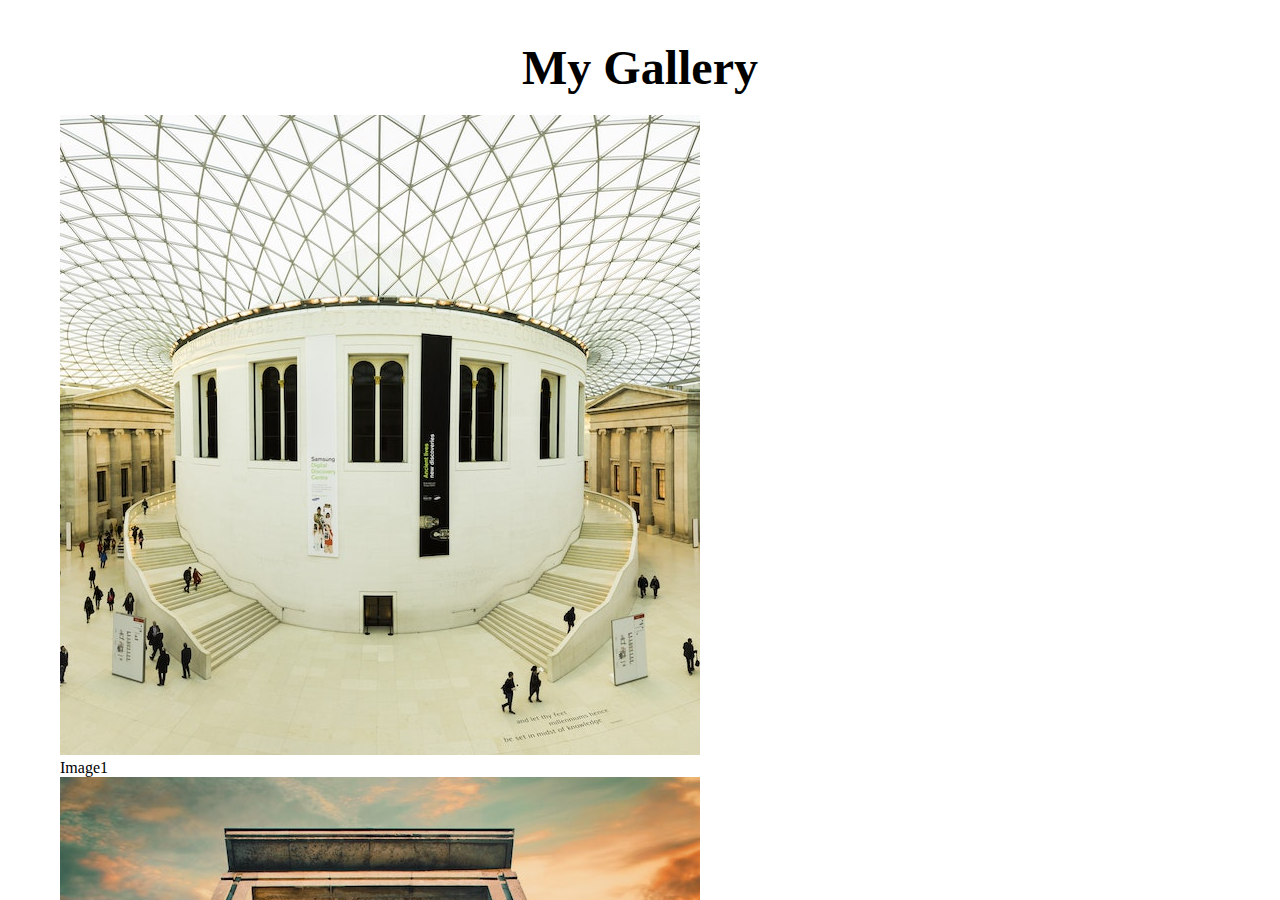
<file: image gallery/index.html>
<!DOCTYPE html>
<html lang="en">
<head>
    <meta charset="UTF-8">
    <meta name="viewport" content="width=device-width, initial-scale=1.0">
    <title>My Gallery</title>
    <link rel="shortcut icon" href="favicon.ico" type="x-icon">
    <link rel="stylesheet" href="style.css">
</head>
<body>
      <div id="wrapper">
        <div class="container">
            <h1>My Gallery</h1>
            <div class="gallery">
                <figure class="card">
                   <img src="image1.jpg" alt="">
                   <figcaption>Image1</figcaption>
                </figure>
                <figure class="card">
                    <img src="image2.jpeg" alt="">
                    <figcaption>Image2</figcaption>
                 </figure>
                 <figure class="card">
                    <img src="image3.jpeg" alt="">
                    <figcaption>Image3</figcaption>
                 </figure>
                 <figure class="card">
                    <img src="image4.jpeg" alt="">
                    <figcaption>Image4</figcaption>
                 </figure>
                 <figure class="card">
                    <img src="image5.jpeg" alt="">
                    <figcaption>Image5</figcaption>
                 </figure>
                 <figure class="card">
                    <img src="image6.jpeg" alt="">
                    <figcaption>Image6</figcaption>
                 </figure>
                 <figure class="card">
                    <img src="image7.jpeg" alt="">
                    <figcaption>Image7</figcaption>
                 </figure>
                 <figure class="card">
                    <img src="image8.jpeg" alt="">
                    <figcaption>Image8</figcaption>
                 </figure>
                 <figure class="card">
                    <img src="image9.jpeg" alt="">
                    <figcaption>Image9</figcaption>
                 </figure>
                 <figure class="card">
                    <img src="image10.jpg" alt="">
                    <figcaption>Image10</figcaption>
                 </figure>
                 <figure class="card">
                    <img src="image11.jpg" alt="">
                    <figcaption>Image11</figcaption>
                 </figure>
                 <figure class="card">
                    <img src="image12.jpg" alt="">
                    <figcaption>Image12</figcaption>
                 </figure>
                 <figure class="card">
                    <img src="image13.jpg" alt="">
                    <figcaption>Image13</figcaption>
                 </figure>
                 <figure class="card">
                    <img src="image14.jpg" alt="">
                    <figcaption>Image14</figcaption>
                 </figure>
            </div>
        </div>
      </div>
</body> 
</html>
</file>
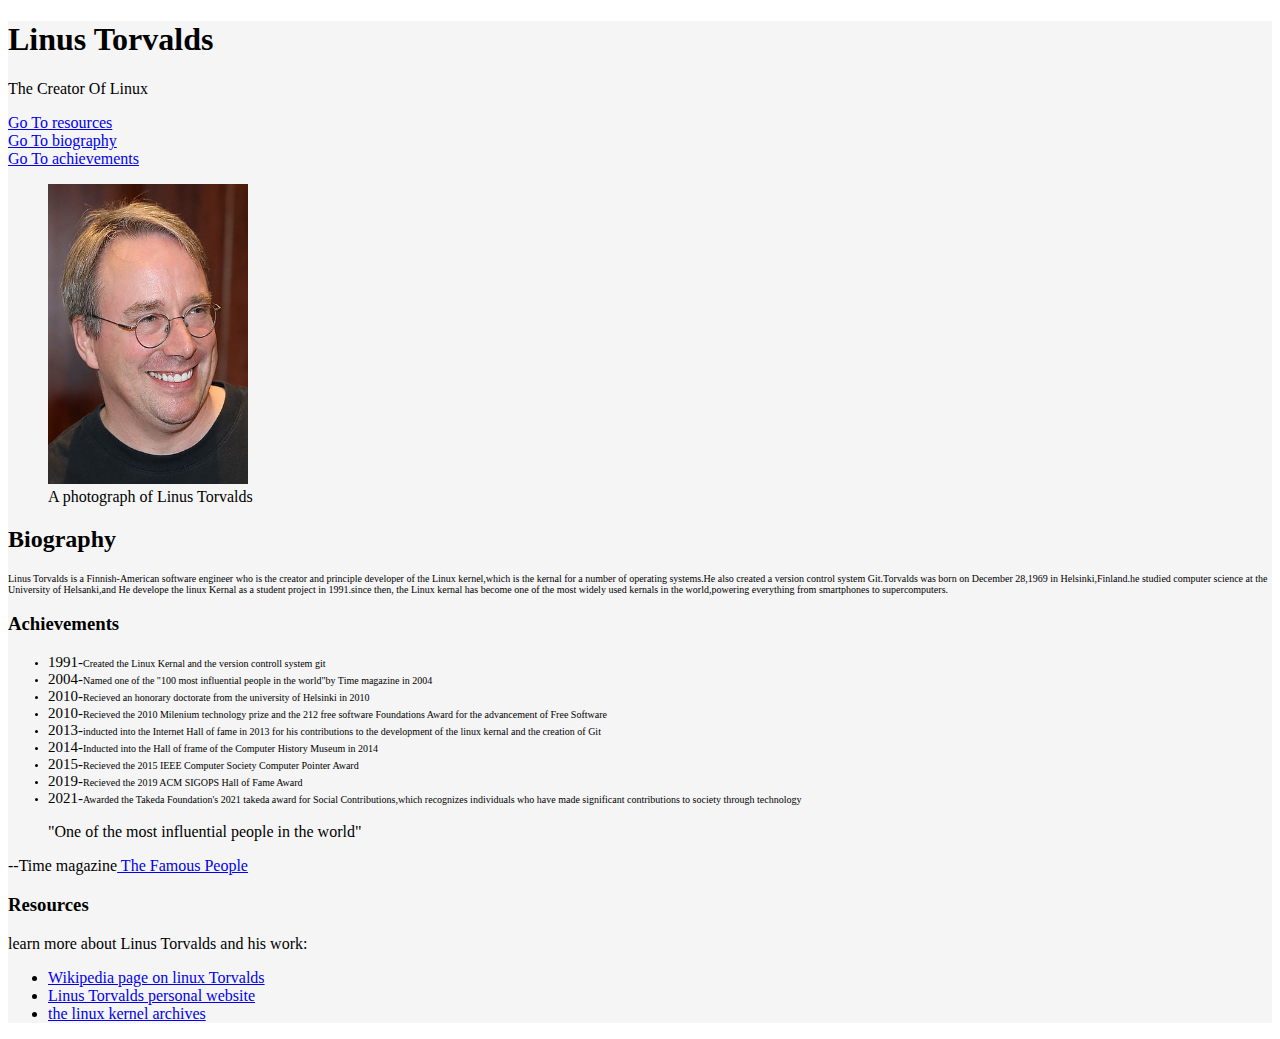
<file: Linus Blog using HTML/index.html>
<!DOCTYPE html>
<html lang="en">
<head>
    <meta charset="UTF-8">
    <meta name="viewport" content="width=device-width, initial-scale=1.0">
    <title>Tribute Page TO Linus Torvalds</title>
    <link rel="icon" type="image/x-icon" href="/LinusTorvalds.jpeg">

<style>
    html{
        scroll-behavior:smooth;
    }
    div{
        background-color: whitesmoke;
    }
</style>
</head>
<div>
<body>
    <header>
    <h1>Linus Torvalds</h1>
    <P>The Creator Of Linux </P>
    </header>
    <nav>
        <a href="#res" >Go To resources</a>
        <br/>
        <a href="#bio" >Go To biography</a>
        <br/>
        <a href="#ach" >Go To achievements</a>
    </nav>
    

        <figure>
          <img src="LinusTorvalds.jpeg" alt="Linus Torvalds" width="200" height="300">
          <figcaption>A photograph of Linus Torvalds</figcaption>
        </figure>

    <h2 id="bio">Biography</h2>
    <p style ="font-size: 10px;">Linus Torvalds is a Finnish-American software engineer who is the creator and principle developer of the Linux kernel,which is the kernal for a number of operating systems.He also created a version control system Git.Torvalds was born on December 28,1969 in Helsinki,Finland.he studied computer science at the University of Helsanki,and He develope the linux Kernal as a student project in 1991.since then, the Linux kernal has become one of the most widely used kernals in the world,powering everything from smartphones to supercomputers.</p>
    <h3 id="ach">Achievements</h3>
    <ul>
        <li style="font-size: 10px;"><span style="font-size: 15px;">1991-</span>Created the Linux Kernal and the version controll system git</li>
        <li style="font-size: 10px;"><span style="font-size: 15px;">2004-</span>Named one of the "100 most influential people in the world"by Time magazine in 2004</li>
        <li style="font-size: 10px;"><span style="font-size: 15px;">2010-</span>Recieved an honorary doctorate from the university of Helsinki in 2010</li>
        <li style="font-size: 10px;"><span style="font-size: 15px;">2010-</span>Recieved the 2010 Milenium technology prize and the 212 free software Foundations Award for the advancement of Free Software</li>
        <li style="font-size: 10px;"><span style="font-size: 15px;">2013-</span>inducted into the Internet Hall of fame in 2013 for his contributions to the development of the linux kernal and the creation of Git</li>
        <li style="font-size: 10px;"><span style="font-size: 15px;">2014-</span>Inducted into the Hall of frame of the Computer History Museum in 2014</li>
        <li style="font-size: 10px;"><span style="font-size: 15px;">2015-</span>Recieved the 2015 IEEE Computer Society Computer Pointer Award</li>
        <li style="font-size: 10px;"><span style="font-size: 15px;">2019-</span>Recieved the 2019 ACM SIGOPS Hall of Fame Award</li>
        <li style="font-size: 10px;"><span style="font-size: 15px;">2021-</span>Awarded the Takeda Foundation's 2021 takeda award for Social Contributions,which recognizes individuals who have made significant contributions to society through technology</li>
    </ul>
    <figure>
        <p>"One of the most influential people in the world"</p>
    </figure>
<p>--Time magazine<a href="https://time.com/archive/6678869/linus-torvalds/" target="_blank"> The Famous People</a></p>
<h3 id="res">Resources</h3>
<p>learn more about Linus Torvalds and his work:</p>
<!-- <span style="font-size: 10px;">learn more about Linus Torvalds and his work:</span> -->
<ul>
<li><a href="https://en.wikipedia.org/wiki/Linus_Torvalds#:~:text=Linus%20Benedict%20Torvalds%20(%2F%CB%88l,distributed%20version%20control%20system%20Git.&text=University%20of%20Helsinki%20(M.S.)" target="_blank">Wikipedia page on linux Torvalds</a></li>
<li><a href="https://linustorvaldslinux.weebly.com/" target="_blank">Linus Torvalds personal website</a></li>
<li><a href="https://www.kernel.org/" target="_blank">the linux kernel archives</a></li>
</ul>
</body>
</div>
</html>
</file>
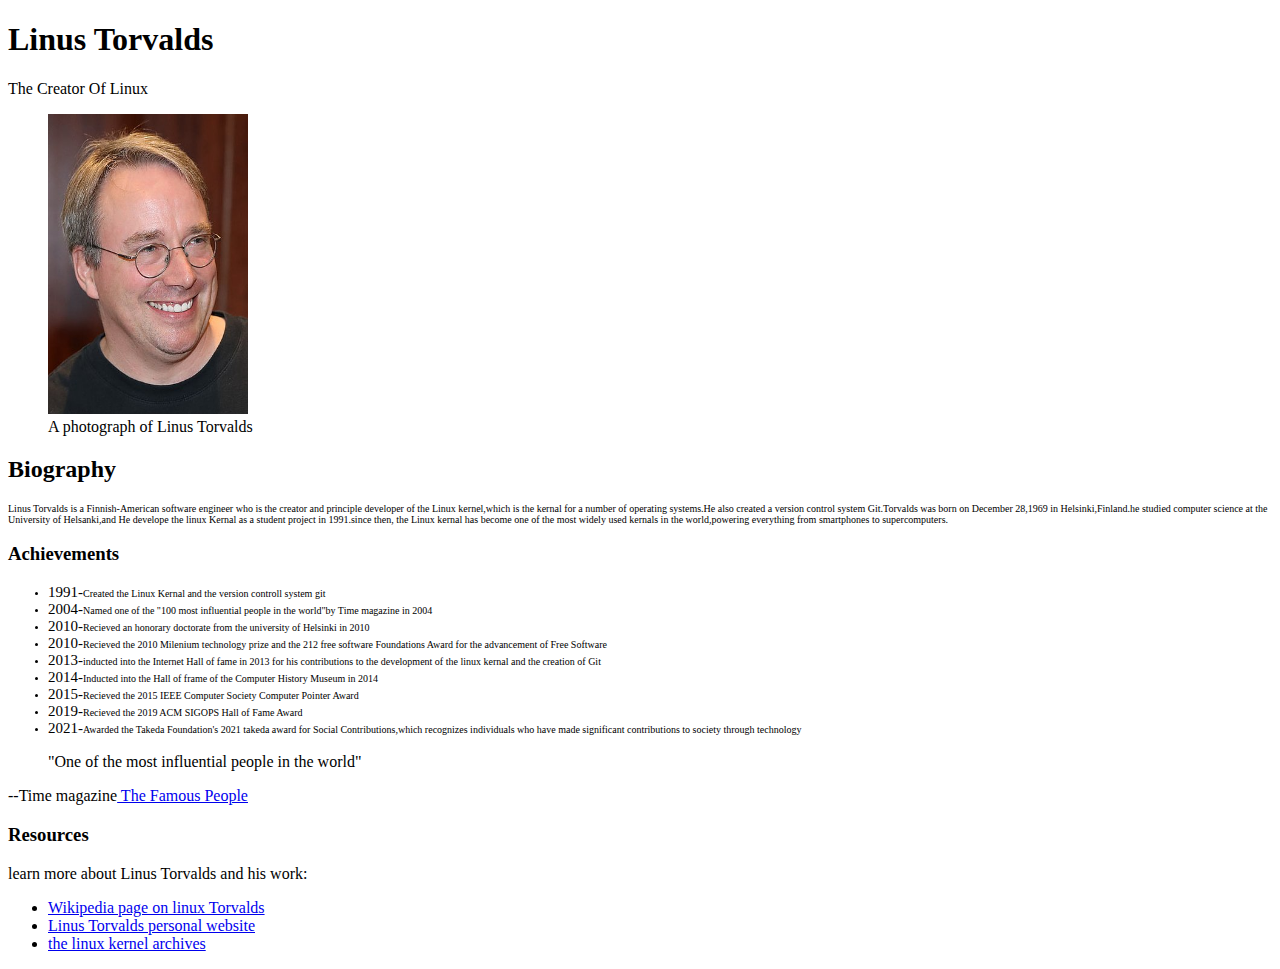
<file: Linus Blog/index.html>
<!DOCTYPE html>
<html lang="en">
<head>
    <meta charset="UTF-8">
    <meta name="viewport" content="width=device-width, initial-scale=1.0">
    <title>Linus Torvalds</title>
    <link rel="icon" type="image/x-icon" href="/LinusTorvalds.jpeg">
</head>
<body>
    <h1>Linus Torvalds</h1>
    <P>The Creator Of Linux </P>
        <figure>
          <img src="LinusTorvalds.jpeg" alt="Linus Torvalds" width="200" height="300">
          <figcaption>A photograph of Linus Torvalds</figcaption>
        </figure>

    <h2>Biography</h2>
    <p></p>
    <p style ="font-size: 10px;">Linus Torvalds is a Finnish-American software engineer who is the creator and principle developer of the Linux kernel,which is the kernal for a number of operating systems.He also created a version control system Git.Torvalds was born on December 28,1969 in Helsinki,Finland.he studied computer science at the University of Helsanki,and He develope the linux Kernal as a student project in 1991.since then, the Linux kernal has become one of the most widely used kernals in the world,powering everything from smartphones to supercomputers.</p>
    <h3>Achievements</h3>
    <ul>
        <li style="font-size: 10px;"><span style="font-size: 15px;">1991-</span>Created the Linux Kernal and the version controll system git</li>
        <li style="font-size: 10px;"><span style="font-size: 15px;">2004-</span>Named one of the "100 most influential people in the world"by Time magazine in 2004</li>
        <li style="font-size: 10px;"><span style="font-size: 15px;">2010-</span>Recieved an honorary doctorate from the university of Helsinki in 2010</li>
        <li style="font-size: 10px;"><span style="font-size: 15px;">2010-</span>Recieved the 2010 Milenium technology prize and the 212 free software Foundations Award for the advancement of Free Software</li>
        <li style="font-size: 10px;"><span style="font-size: 15px;">2013-</span>inducted into the Internet Hall of fame in 2013 for his contributions to the development of the linux kernal and the creation of Git</li>
        <li style="font-size: 10px;"><span style="font-size: 15px;">2014-</span>Inducted into the Hall of frame of the Computer History Museum in 2014</li>
        <li style="font-size: 10px;"><span style="font-size: 15px;">2015-</span>Recieved the 2015 IEEE Computer Society Computer Pointer Award</li>
        <li style="font-size: 10px;"><span style="font-size: 15px;">2019-</span>Recieved the 2019 ACM SIGOPS Hall of Fame Award</li>
        <li style="font-size: 10px;"><span style="font-size: 15px;">2021-</span>Awarded the Takeda Foundation's 2021 takeda award for Social Contributions,which recognizes individuals who have made significant contributions to society through technology</li>
    </ul>
    <figure>
        <p>"One of the most influential people in the world"</p>
    </figure>
<p>--Time magazine<a href="https://time.com/archive/6678869/linus-torvalds/" target="_blank"> The Famous People</a></p>
<h3>Resources</h3>
<p>learn more about Linus Torvalds and his work:</p>
<!-- <span style="font-size: 10px;">learn more about Linus Torvalds and his work:</span> -->
<ul>
<li><a href="https://en.wikipedia.org/wiki/Linus_Torvalds#:~:text=Linus%20Benedict%20Torvalds%20(%2F%CB%88l,distributed%20version%20control%20system%20Git.&text=University%20of%20Helsinki%20(M.S.)" target="_blank">Wikipedia page on linux Torvalds</a></li>
<li><a href="https://linustorvaldslinux.weebly.com/" target="_blank">Linus Torvalds personal website</a></li>
<li><a href="https://www.kernel.org/" target="_blank">the linux kernel archives</a></li>
</ul>
</body>
</html>
</file>
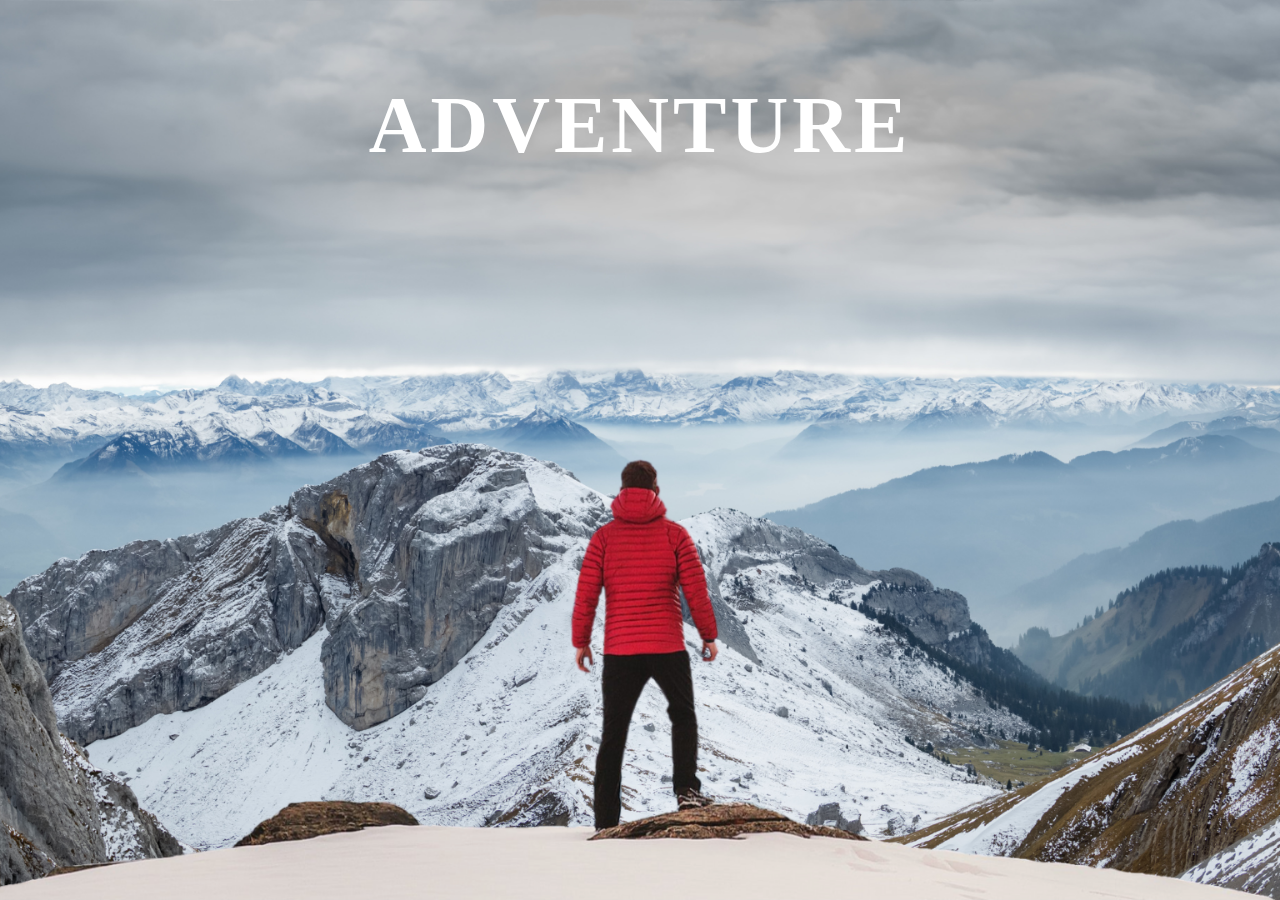
<file: parallax_website/index.html>
<!DOCTYPE html>
<html lang="en">
<head>
    <meta charset="UTF-8">
    <meta name="viewport" content="width=device-width, initial-scale=1.0">
    <title>parallax Effect</title>
    <link rel="stylesheet" href="style.css">
</head>
<body>
    
<div id="wrapper">

    <div class="container">
        <img src="background.png" class="background">
        <img src="foreground.png" class="foreground">
        <h1>ADVENTURE</h1>
    </div>

<section>
    <h2 class="secheadding">Adventure Time !</h2>
    <br>
    <P class="TEXT">
        Lorem ipsum, dolor sit amet consectetur adipisicing elit. Tempora molestiae quis vel, dolorum architecto inventore, perspiciatis ut alias ipsa cum porro. Iste nulla laudantium ipsum aspernatur fugiat! Molestiae voluptate rem mollitia magnam aperiam voluptatibus, molestias labore. Iste non placeat nesciunt blanditiis quia ad dignissimos dolore laboriosam, nisi dicta! Eligendi, ducimus labore natus provident unde quae neque illo temporibus iure voluptates.
    <br><BR>
        Lorem ipsum dolor sit amet consectetur adipisicing elit. Similique perferendis itaque facilis vero quasi culpa non, ab laudantium saepe voluptate animi a officiis voluptas fugit tempora, facere maiores iste, esse voluptatem minima odio quia? Aspernatur iusto temporibus illo sit officiis similique a numquam impedit repudiandae aliquid! Iusto dignissimos non incidunt?
    </p>

    <div class="bg bg1">
        <h2 class="description">BIKING</h2>
    </div>
    <P class="TEXT">
        Lorem ipsum, dolor sit amet consectetur adipisicing elit. Tempora molestiae quis vel, dolorum architecto inventore, perspiciatis ut alias ipsa cum porro. Iste nulla laudantium ipsum aspernatur fugiat! Molestiae voluptate rem mollitia magnam aperiam voluptatibus, molestias labore. Iste non placeat nesciunt blanditiis quia ad dignissimos dolore laboriosam, nisi dicta! Eligendi, ducimus labore natus provident unde quae neque illo temporibus iure voluptates.
    <br><BR>
        Lorem ipsum dolor sit amet consectetur adipisicing elit. Similique perferendis itaque facilis vero quasi culpa non, ab laudantium saepe voluptate animi a officiis voluptas fugit tempora, facere maiores iste, esse voluptatem minima odio quia? Aspernatur iusto temporibus illo sit officiis similique a numquam impedit repudiandae aliquid! Iusto dignissimos non incidunt?
    </p>
    
    
    <div class="bg bg2">
        <h2 class="description">PARAGLIDING</h2>
    </div>
    <P class="TEXT">
        Lorem ipsum, dolor sit amet consectetur adipisicing elit. Tempora molestiae quis vel, dolorum architecto inventore, perspiciatis ut alias ipsa cum porro. Iste nulla laudantium ipsum aspernatur fugiat! Molestiae voluptate rem mollitia magnam aperiam voluptatibus, molestias labore. Iste non placeat nesciunt blanditiis quia ad dignissimos dolore laboriosam, nisi dicta! Eligendi, ducimus labore natus provident unde quae neque illo temporibus iure voluptates.
    <br><BR>
        Lorem ipsum dolor sit amet consectetur adipisicing elit. Similique perferendis itaque facilis vero quasi culpa non, ab laudantium saepe voluptate animi a officiis voluptas fugit tempora, facere maiores iste, esse voluptatem minima odio quia? Aspernatur iusto temporibus illo sit officiis similique a numquam impedit repudiandae aliquid! Iusto dignissimos non incidunt?
    </p>
    
    
    <div class="bg bg3">
        <h2 class="description">SURFING</h2>
    </div>
    <P class="TEXT">
        Lorem ipsum, dolor sit amet consectetur adipisicing elit. Tempora molestiae quis vel, dolorum architecto inventore, perspiciatis ut alias ipsa cum porro. Iste nulla laudantium ipsum aspernatur fugiat! Molestiae voluptate rem mollitia magnam aperiam voluptatibus, molestias labore. Iste non placeat nesciunt blanditiis quia ad dignissimos dolore laboriosam, nisi dicta! Eligendi, ducimus labore natus provident unde quae neque illo temporibus iure voluptates.
    <br><BR>
        Lorem ipsum dolor sit amet consectetur adipisicing elit. Similique perferendis itaque facilis vero quasi culpa non, ab laudantium saepe voluptate animi a officiis voluptas fugit tempora, facere maiores iste, esse voluptatem minima odio quia? Aspernatur iusto temporibus illo sit officiis similique a numquam impedit repudiandae aliquid! Iusto dignissimos non incidunt?
    </p>
    

    <div class="bg bg4">
        <h2 class="myselfll">made by Lokesh</h2>
    </div>
    <P class="myself">
        I'm taking the exciting step of starting a YouTube channel that combines motivation and tech—two powerful themes that can truly impact and inspire others. As a web developer, I bring a unique skill set to the table, blending creativity and technical expertise. My decision to share this with the world shows my willingness to be a positive force and help others navigate both their personal growth and the ever-evolving tech landscape. It’s clear I have a lot of passion and drive, and that’s something worth celebrating!
    </p>

</section>





</div>

</body>
</html>
</file>
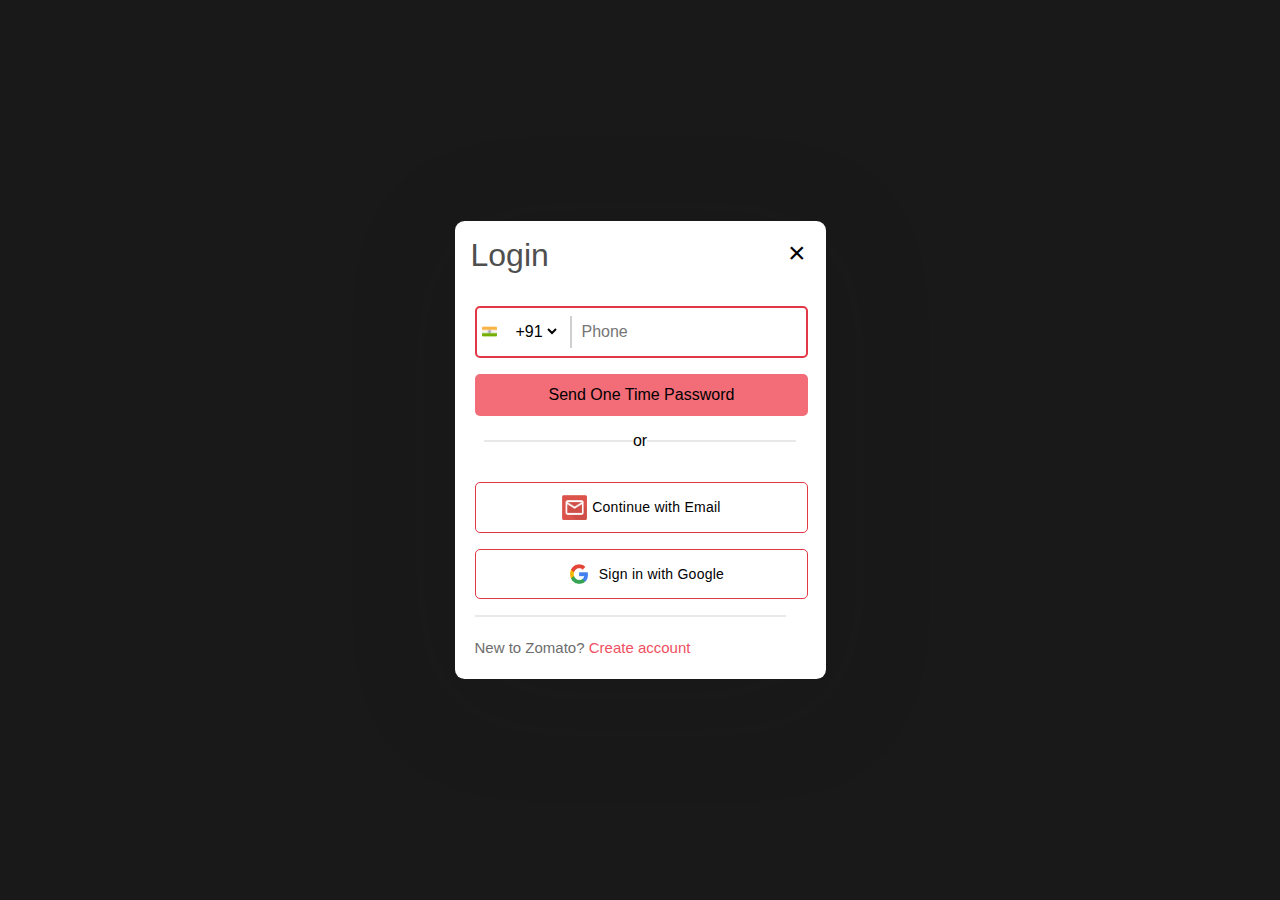
<file: zomato-clone/zomato_code/login.html>
<!DOCTYPE html>
<html lang="en">
<head>
    <meta charset="UTF-8">
    <meta name="viewport" content="width=<device-width>, initial-scale=1.0">
    <title>Document</title>
    <link rel="stylesheet" href="login.css">
</head>
<body class="whole">
    <div id="login" class="container">
        <div class="login-box">
            <div class="front-part ">
                <h2>Login</h2>
                <div class="close-btn">×</div>
            </div>
            <form action=""id="login-form">
                <div class="phone-input">
                    <img src="./assests/images/india.png">
                    <select>
                        <option value="+91">+91</option>
                    </select>
                    <div class="line"></div>
                    <input type="tel" id="phone" name="phone" placeholder="Phone">
                </div>
                <button type="submit" class="primary-button">Send One Time Password</button>
                
                <div class="or-line">
                    <hr class="or">
                    <span>or</span>
                    <hr class="or">
                </div>
               
                <button class="email-btn">
                    <img src="./assests/images/email.png" alt="Google Icon">
                    Continue with Email
                </button>
                <button class="google-btn">
                    <img src="./assests/images/google.png" alt="Google Icon">
                    Sign in with Google
                </button>
                <hr class="same">
                <div class="signup-link">
                    <p>New to Zomato?
                        <a href="#" class="link">Create account</a>
                    </p>
                </div>
            </form>
        </div>
    </div>
</body>
</html>
</file>
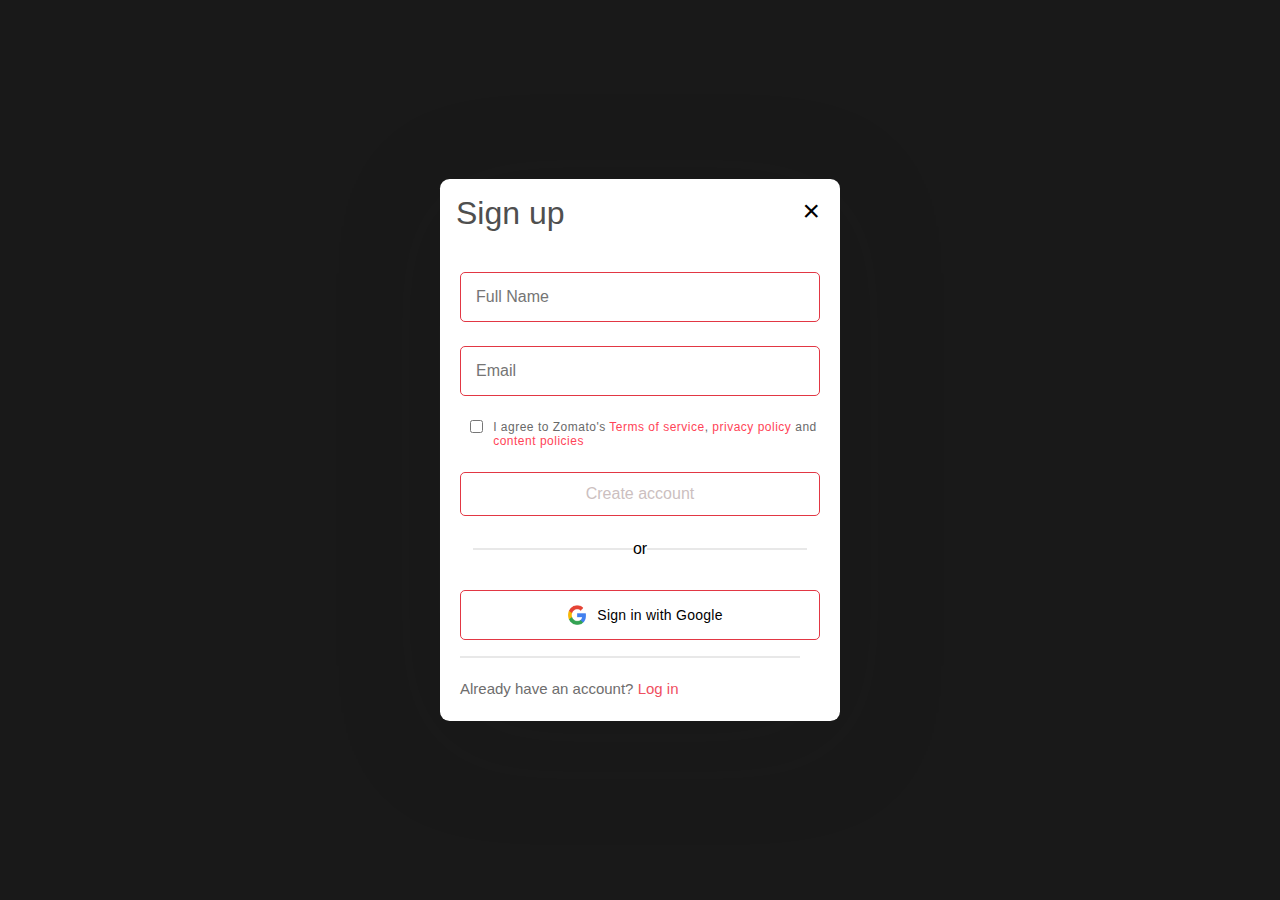
<file: zomato-clone/zomato_code/signup.html>
<!DOCTYPE html>
<html lang="en">
<head>
    <meta charset="UTF-8">
    <meta name="viewport" content="width=device-width, initial-scale=1.0">
    <title>Signup</title>
    <link rel="stylesheet" href="signup.css">
</head>
<body>
    <div id="login" class="container">
        <div class="signup-box">
            <div class="front-part">
                <h2>Sign up</h2>
                <div class="close-btn">×</div>
            </div>
            <div class="name-input">
                <input placeholder="Full Name">
            </div>
            <div class="email-input">
                <input placeholder="Email">
            </div>

            <div class="checkbox">
                <div class="box">
                    
                </div>
                <input type="checkbox" id="terms" name="terms" required>
                <label for="terms">
                    I agree to Zomato's 
                  <a href="#">Terms of service</a>,
                  <a href="#">privacy policy</a> and
                  <a href="#">content policies</a>
                </label>
              </div>

              <button type="create" class="create-button">Create account</button>
              <div class="or-line">
                <hr class="or">
                <span>or</span>
                <hr class="or">
            </div>
              <button class="google-btn">
                <img src="./assests/images/google.png" alt="Google Icon">
                Sign in with Google
            </button>
            <hr class="same">
            <div class="login-link">
                <p>Already have an account?
                    <a href="#" class="link">Log in</a>
                </p>
            </div>

</body>
</html>
</file>
<file: image gallery/style.css>
*{
    margin: 0;
    padding: 0;
    box-sizing: border-box;
}
#wrapper{
    height: 100vh;
    overflow-x: hidden;
    overflow-y: auto;
}


.container{
    height: 100%;
    max-width: 1200px;
    margin: 0 auto;
    padding: 20px;
}
.container h1{
    margin: 20px 0;
    text-align:center;
    margin-bottom: 20px;
    font-size: 3rem;
}

.gallery{
    display: flex;
    flex-wrap: wrap;
    justify-content: space-between;
}
</file>
<file: parallax_website/style.css>
*{
    margin: 0;
    padding: 0;
    box-sizing: border-box;
}

#wrapper{
    height: 100vh;
    overflow-x:hidden ;
    overflow-y:auto;
    perspective: 10px;
}

.container{
    position: relative;
    display: flex;
    justify-content: center;
    align-items: center;
    height: 100%;
    transform-style: preserve-3d;
    z-index: -1;
}
.background{
    transform:translatez(-40px) scale(5);
}
.foreground{
    transform:translatez(-10px) scale(3);
}
.background_{
    transform: translateZ(40px) scale(5);
}
.foreground{
    transform: translateZ(-20px) scale(3);
}
.background, .foreground{
    position: absolute;
    height: 100%;
    width: 100%;
    z-index: -1;
    object-fit: cover;
}
h1{
    position: absolute;
    top: 5rem;
    font-size: 5rem;
    letter-spacing: 4px;
    color: white;
    text-shadow: 0 0 10px rgba(0,o,o,0.3);
}
SECTION{
    background-color: RGB(45,45,45);
    color: white;
    padding: 5REM 0;
}
.secheadding{
    font-size:  3rem;
    padding: 0 0rem;
}
.text{
    font-size: 1.5rem;
    padding: 0 10rem;
    margin: 5rem 0;
}
.bg{
    position: relative;
    width: 100%;
    background-attachment: fixed;
    background-size: cover;
    background-position: center;
    height: 500px;
}
.description{
    position: absolute;
    background-color: white;
    padding: 0.5rem 0.2rem;
    top: 50%;
    left: 50%;
    transform:translateX(-50%) translateX(-50%) ;
    color: black;
    font-size: 3.5rem;
    font-weight: 600;
}
.bg1{
    background-image: url(sport-1.jpg);
}
.bg2{
    background-image: url(sport-2.jpg);
}
.bg3{
    background-image: url(sport-3.jpg);
}
.bg4{
    background-image: url(lokesh.jpg);
}
.myself{
    align-items: center;
    justify-content: center;
}
.myselfll{
    position: absolute;
    padding: 0.5rem 0.2rem;
    top: 60%;
    left: 100%;
    transform:translateX(-50%) translateX(-50%) ;
    color:black;
    font-size: 3.5rem;
    font-weight: 600;
}
</file>
<file: zomato-clone/zomato_code/login.css>
* {
    margin: 0;
    padding: 0;
    box-sizing: border-box;
    font-family: Arial, sans-serif;
}

.whole {
    background: transparent;
    display: flex;
    justify-content: center;
    align-items: center;
    height: 100vh;
}

.container {
    height: 100vh;
    width: 100vw;
    display: flex;
    justify-content: center;
    align-items: center;
    position: absolute;
    z-index: 10;
    left: 0;
    top: 0;
    background-color: rgba(0, 0, 0, 0.9);
    display: hidden;
}

.active{
    opacity: 0;
}

.login-box {
    width: max-content;
    margin: auto;
    min-height: 150px;
    min-width: 20rem;
    border-radius: 0.6rem;
    transform: scale(1);
    box-shadow: rgba(28, 28, 28, 0.15) 0px 1.2rem 7rem;
    transition: transform 0.25s;
    background-color: white;
}
.front-part{
    display: flex;
    flex-direction: row;
    justify-content: space-between;
}
.close-btn{
    font-size: 30px;
    position: absolute;
    top: 15px;
    right: 20px;
    cursor: pointer;
}
h2 {
    font-size: 2rem;
    margin: 1rem ;
    font-weight: 500;
    color: rgb(79, 79, 79);
}
.phone-input{
    display: flex;
    width: 90%;
    align-items: center;
    justify-content: center;
    border: 2px solid#E23744;
    border-radius: 5px;
    padding: 5px;
    margin: 1rem ;
    margin-left: 20px;
    margin-right: 20px;
}
.phone-input img{
    width: 15px;
    height: 15px;
    margin-right: 15px;
}
.phone-input select {
    border: none;
    outline: none;
    background: transparent;
    font-size: 16px;
    margin-right: 10px;
    cursor: pointer;
}
.line{
    width: 0rem;
    height: 2rem;
    border: 0.05rem solid rgb(207,207,207);
  }
.phone-input input{
    border: none;
    outline: none;
    flex-grow: 1;
    font-size: 16px;
    padding: 10px;
}
.primary-button{
    display: flex;
    align-items: center;
    justify-content: center;
    font-size: 16px;
    border: 0px solid#E23744;
    background-color: #f26d78;
    border-radius: 5px;
    margin-top: 1rem;
    margin-bottom: 1rem;
    padding: 12px;
    cursor: pointer;
    width: 90%;
    margin: 1rem ;
    margin-left: 20px;
    margin-right: 20px;
}
.primary-button:hover{
    background-color:#e33131 ;
}
.space{
    display: flex;
    align-items: center;
    justify-content: center;
}
.or-line{
    display: flex;
    justify-content: center;
    align-items: center;
    margin-bottom: 2rem;
}

.or{
    width: 40%;
    height: 1px;
    border: 1px solid rgb(232, 232, 232);
}

.email-btn{
    display: flex;
    align-items: center;
    justify-content: center;
    font-size: 14px;
    border: 1px solid#E23744;
    background-color: rgb(255, 255, 255);
    border-radius: 5px;
    margin-top: 1rem;
    margin-bottom: 1rem;
    padding: 12px;
    cursor: pointer;
    width: 90%;
    margin: 1rem ;
    letter-spacing: 0.25px;
    margin-left: 20px;
    margin-right: 20px;
}
.email-btn:hover{
    background-color:#f6f1f1 ;
}
.email-btn img{
    width: 25px;
    height: 25px;
    margin-right: 5px;
}
.google-btn{
    display: flex;
    align-items: center;
    justify-content: center;
    font-size: 14px;
    border: 1px solid#E23744;
    background-color: rgb(255, 255, 255);
    border-radius: 5px;
    margin-top: 1rem;
    margin-bottom: 1rem;
    padding: 12px;
    cursor: pointer;
    width: 90%;
    height: 50px;
    margin: 1rem ;
    letter-spacing: 0.25px;
    margin-left: 20px;
    margin-right: 20px;
}
.google-btn img{
    width: 30px;
    height: 30px;
    margin: 5px ;
}
.google-btn:hover{
    background-color:#f6f1f1 ;
}
.signup-link{
    margin: 20px;
    line-height: 1.5;
    color: rgb(110, 109, 109);
    font-size: 15px;
}
.link{
    color: rgb(239, 79, 95);
    cursor: pointer;
    text-decoration: none;
}
.same{
  
    height: 1px;
    margin-left: 20px;
    margin-inline-end: 40px;
    border: 1px solid rgb(232, 232, 232);
}
</file>
<file: zomato-clone/zomato_code/signup.css>
* {
    margin: 0;
    padding: 0;
    box-sizing: border-box;
    font-family: Arial, sans-serif;
}
body {
    background: transparent;
    display: flex;
    justify-content: center;
    align-items: center;
    height: 100vh;
}
.container {
    height: 100vh;
    width: 100vw;
    display: flex;
    justify-content: center;
    align-items: center;
    position: absolute;
    z-index: 10;
    left: 0;
    top: 0;
    background-color: rgba(0, 0, 0, 0.9);
}
.signup-box {
    width:400px;
    margin: auto;
    min-height: 150px;
    min-width: 20rem;
    border-radius: 0.6rem;
    transform: scale(1);
    box-shadow: rgba(28, 28, 28, 0.15) 0px 1.2rem 7rem;
    transition: transform 0.25s;
    background-color: white;
}
.front-part{
    display: flex;
    flex-direction: row;
    justify-content: space-between;
}
.close-btn{
    font-size: 30px;
    position: absolute;
    top: 15px;
    right: 20px;
    cursor: pointer;
}
h2 {
    font-size: 2rem;
    margin: 1rem ;
    font-weight: 500;
    color: rgb(79, 79, 79);
}
.name-input{
    width: 90%;
    border: 1px solid#E23744;
    border-radius: 5px;
    padding: 5px;
    margin: 1.5rem ;
    margin-left: 20px;
    margin-right: 20px;
    outline: none;
}
.name-input input{
    border: none;
    outline: none;
    flex-grow: 1;
    font-size: 16px;
    padding: 10px;
}

.email-input{
    width: 90%;
    border: 1px solid#E23744;
    border-radius: 5px;
    padding: 5px;
    margin: 1.5rem ;
    margin-left: 20px;
    margin-right: 20px;
    outline: none;
}
.email-input input{
    border: none;
    outline: none;
    flex-grow: 1;
    font-size: 16px;
    padding: 10px;
}
.checkbox {
    display: flex;
    align-items: center;
    height: 100%;
    width:fit-content;
    font-size: 12px;
    color: rgb(105, 105, 105);
    letter-spacing: 0.5px;
  }
  
  .checkbox input {
    margin-left: 20px;
    height: 100%;
    width: 10%;
    margin-bottom: auto;
    cursor: pointer;
  }

  
  .checkbox a {
    color: #ff4458; /* Zomato Red Theme */
    text-decoration: none;
  }
  label{
    cursor: text;
    
  }
  .create-button{
    width: 90%;
    border: 1px solid#E23744;
    border-radius: 5px;
    padding: 12px;
    margin: 1.5rem ;
    margin-left: 20px;
    margin-right: 20px;
    background: transparent;
    font-size: 16px;
    outline: none;
    color: rgb(204, 191, 191);
    cursor: not-allowed;
    pointer-events: none;
  }
  .or-line{
    display: flex;
    justify-content: center;
    align-items: center;
    margin-bottom: 2rem;
}

.or{
    width: 40%;
    height: 1px;
    border: 1px solid rgb(232, 232, 232);
}
.google-btn{
    display: flex;
    align-items: center;
    justify-content: center;
    font-size: 14px;
    border: 1px solid#E23744;
    background-color: rgb(255, 255, 255);
    border-radius: 5px;
    margin-top: 1rem;
    margin-bottom: 1rem;
    padding: 12px;
    cursor: pointer;
    width: 90%;
    height: 50px;
    margin: 1rem ;
    letter-spacing: 0.25px;
    margin-left: 20px;
    margin-right: 20px;
}
.google-btn img{
    width: 30px;
    height: 30px;
    margin: 5px ;
}
.same{
  
    height: 1px;
    margin-left: 20px;
    margin-inline-end: 40px;
    border: 1px solid rgb(232, 232, 232);
}
.login-link{
    margin: 20px;
    line-height: 1.5;
    color: rgb(110, 109, 109);
    font-size: 15px;
}
.link{
    color: rgb(239, 79, 95);
    cursor: pointer;
    text-decoration: none;
}
</file>
